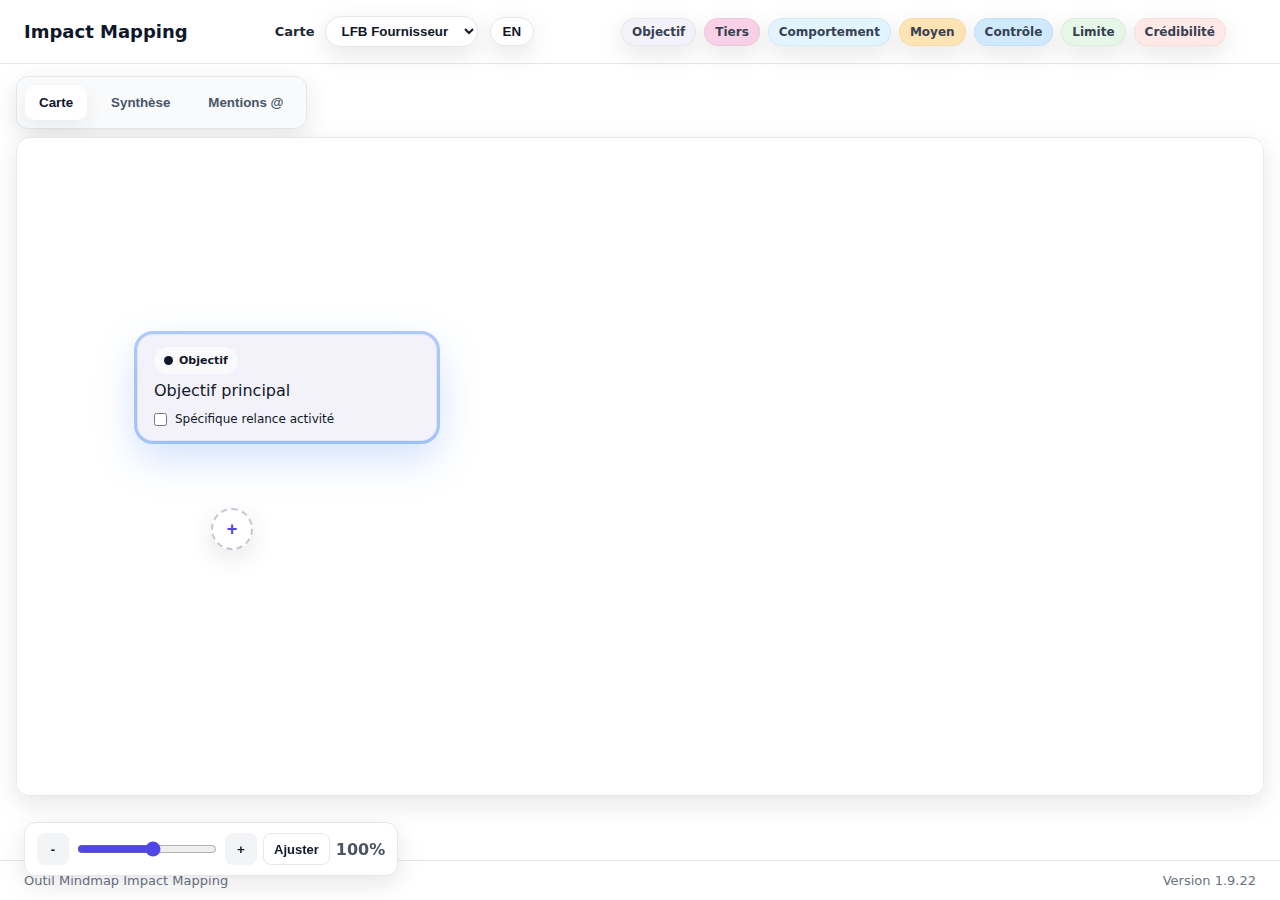
<file: mindmap/index.html>
<!DOCTYPE html>
<html lang="fr">
<head>
  <meta charset="UTF-8" />
  <meta name="viewport" content="width=device-width, initial-scale=1.0" />
  <title>Impact Mapping</title>
  <link rel="stylesheet" href="styles.css" />
</head>
<body>
  <header class="topbar">
    <div class="brand" data-i18n="brand">Impact Mapping</div>
    <div class="topbar-actions">
      <div class="map-controls">
        <label id="map-selector-label" for="map-selector" data-i18n="mapSelectorLabel">Carte</label>
        <select id="map-selector" aria-label="Choisir une carte" data-i18n-aria-label="mapSelectorAriaLabel"></select>
      </div>
      <button id="language-toggle" class="lang-toggle" type="button" aria-label="Passer en anglais">EN</button>
    </div>
    <div class="legend"></div>
  </header>

  <main class="app-layout">
    <section id="question-panel" class="question-panel" aria-live="polite" hidden>
      <div class="question-panel-title" id="question-panel-title" data-i18n="questionPanelTitle">Questions à poser</div>
      <div class="question-panel-body" id="question-panel-body"></div>
    </section>
    <div class="tab-bar" role="tablist" aria-label="Navigation des onglets" data-i18n-aria-label="tabBarAriaLabel">
      <button class="tab-button active" data-tab-target="tab-map" role="tab" aria-selected="true" data-i18n="tabMap">Carte</button>
      <button class="tab-button" data-tab-target="tab-synthese" role="tab" aria-selected="false" data-i18n="tabSynthese">Synthèse</button>
      <button class="tab-button" data-tab-target="tab-mentions" role="tab" aria-selected="false" data-i18n="tabMentions">Mentions @</button>
      <button class="tab-button" data-tab-target="tab-notes" role="tab" aria-selected="false" data-i18n="tabConfiguration">Configuration</button>
    </div>
    <section class="tab-panel active" id="tab-map" role="tabpanel">
      <div class="workspace" id="workspace">
        <div class="map-wrapper" id="map-wrapper">
          <svg id="connections" class="connections" xmlns="http://www.w3.org/2000/svg"></svg>
          <div id="nodes" class="nodes"></div>
        </div>
      </div>
    </section>
    <section class="tab-panel" id="tab-notes" role="tabpanel" aria-live="polite">
      <div class="note-helper">
        <div class="helper-title" data-i18n="helperTitle">Prise de notes en direct</div>
        <div id="current-selection" class="current-selection">Sélection : Objectif</div>
        <div class="helper-actions">
          <button id="add-sibling" type="button" data-i18n="addSibling">Ajouter au même niveau (Entrée)</button>
          <button id="add-child" type="button" data-i18n="addChild">Ajouter un enfant (Tab)</button>
          <button id="delete-branch" type="button" class="danger" data-i18n="deleteBranch">Supprimer la branche (Suppr)</button>
        </div>
        <div class="hint" data-i18n="notesHint">Astuce : Alt + Entrée ou Maj + Entrée pour insérer un retour à la ligne dans une note.</div>
          <div class="tag-admin">
            <div class="tag-admin-title" data-i18n="tagAdminTitle">Back-office des tags "Moyen"</div>
            <div class="tag-admin-desc" data-i18n="tagAdminDesc">Mettez à jour la liste déroulante affichée sur les noeuds de la colonne Moyen.</div>
            <div class="tag-admin-form">
              <input id="new-tag" type="text" placeholder="Nouveau tag" aria-label="Ajouter un tag" data-i18n-placeholder="newTagPlaceholder" data-i18n-aria-label="newTagAriaLabel" />
              <button id="add-tag" type="button" data-i18n="addTagButton">Ajouter</button>
            </div>
            <div id="tag-list" class="tag-list"></div>
          </div>

          <div class="tag-admin">
            <div class="tag-admin-title" data-i18n="tierAdminTitle">Back-office des catégories "Tiers"</div>
            <div class="tag-admin-desc" data-i18n="tierAdminDesc">Mettez à jour la liste déroulante affichée sur les noeuds de la colonne Tiers.</div>
            <div class="tag-admin-form">
              <input id="new-tier-category" type="text" placeholder="Nouvelle catégorie" aria-label="Ajouter une catégorie" data-i18n-placeholder="newTierCategoryPlaceholder" data-i18n-aria-label="newTierCategoryAriaLabel" />
              <button id="add-tier-category" type="button" data-i18n="addTierCategoryButton">Ajouter</button>
            </div>
            <div id="tier-category-list" class="tag-list"></div>
          </div>

          <div class="tag-admin">
            <div class="tag-admin-title" data-i18n="questionAdminTitle">Back-office des questions par badge</div>
            <div class="tag-admin-desc" data-i18n="questionAdminDesc">Saisissez une question par ligne pour chaque catégorie de badge de la carte active.</div>
            <div id="question-config-list" class="question-config-list"></div>
          </div>

      </div>
    </section>

    <section class="tab-panel" id="tab-synthese" role="tabpanel" aria-live="polite">
      <div class="synthese-panel">
        <div class="synthese-header">
          <div>
            <div class="synthese-title" data-i18n="syntheseTitle">Synthèse des chaînes</div>
            <p class="synthese-desc" id="synthese-desc">Générez automatiquement les phrases « Catégorie du moyen de Catégorie du tiers afin de Comportement » pour chaque chaîne.</p>
          </div>
          <button id="copy-all-synthese" type="button" class="ghost" data-i18n="copyAllSynthese">Copier toutes les synthèses</button>
          <button id="export-chains-csv" type="button" class="ghost" data-i18n="exportChainsCsv">Exporter CSV</button>
        </div>
        <div id="synthese-list" class="synthese-list" aria-live="polite"></div>
      </div>
    </section>

    <section class="tab-panel" id="tab-mentions" role="tabpanel" aria-live="polite">
      <div class="mentions-panel">
        <div class="mention-admin">
          <div class="mention-admin-title" data-i18n="mentionAdminTitle">Back-office des mentions @</div>
          <div class="mention-admin-desc" data-i18n="mentionAdminDesc">Liste des bulles contenant des mentions, regroupées par personne citée.</div>
          <div id="mention-list" class="mention-list" aria-live="polite"></div>
        </div>
      </div>
    </section>
    <div class="zoom-panel" aria-label="Contrôles de zoom" data-i18n-aria-label="zoomPanelAriaLabel">
      <button id="zoom-out" aria-label="Dézoomer" data-i18n-aria-label="zoomOutAriaLabel">-</button>
      <input id="zoom-range" type="range" min="40" max="150" step="5" value="100" aria-label="Zoom" data-i18n-aria-label="zoomRangeAriaLabel" />
      <button id="zoom-in" aria-label="Zoomer" data-i18n-aria-label="zoomInAriaLabel">+</button>
      <button id="fit-map" class="ghost" aria-label="Adapter à l'écran" data-i18n="fitMap" data-i18n-aria-label="fitMapAriaLabel">Ajuster</button>
      <div id="zoom-value" class="zoom-value">100%</div>
    </div>
  </main>

  <footer class="footer">
    <div data-i18n="footerLabel">Outil Mindmap Impact Mapping</div>
    <div class="version">Version 1.9.22</div>
  </footer>

  <script src="script.js"></script>
</body>
</html>
</file>
<file: mindmap/styles.css>
:root {
  --objective: #f3f2fa;
  --tier: #f8d1e6;
  --comportement: #e1f4ff;
  --moyen: #ffe4b3;
  --controle: #cfe9ff;
  --limite: #e6f7e7;
  --proba: #ffe8e5;
  --text: #0f172a;
  --muted: #6b7280;
  --border: #e5e7eb;
  --shadow: 0 8px 24px rgba(15, 23, 42, 0.1);
}

* {
  box-sizing: border-box;
}

html,
body {
  height: 100%;
}

body {
  margin: 0;
  font-family: "Inter", system-ui, -apple-system, BlinkMacSystemFont, "Segoe UI", sans-serif;
  color: var(--text);
  background: #ffffff;
  display: flex;
  flex-direction: column;
  height: 100vh;
  overflow: hidden;
}

body:not(.mindmap-admin-mode) .tab-button[data-tab-target="tab-notes"],
body:not(.mindmap-admin-mode) #tab-notes {
  display: none;
}

body.mindmap-admin-mode .tab-button:not([data-tab-target="tab-notes"]),
body.mindmap-admin-mode #tab-map,
body.mindmap-admin-mode #tab-synthese,
body.mindmap-admin-mode #tab-mentions,
body.mindmap-admin-mode .question-panel,
body.mindmap-admin-mode .zoom-panel {
  display: none;
}

body.mindmap-readonly .node-text {
  cursor: default;
}

body.mindmap-readonly .objective-add {
  display: none;
}

body.mindmap-readonly .tag-row select,
body.mindmap-readonly .objective-flag input {
  pointer-events: none;
  opacity: 0.7;
}

.topbar {
  display: flex;
  align-items: center;
  justify-content: space-between;
  padding: 16px 24px;
  border-bottom: 1px solid var(--border);
  position: sticky;
  top: 0;
  background: #fff;
  z-index: 10;
  gap: 16px;
}

.brand {
  font-size: 18px;
  font-weight: 700;
}

.topbar-actions {
  display: flex;
  align-items: center;
  gap: 12px;
}

.map-controls {
  display: flex;
  align-items: center;
  gap: 10px;
  font-weight: 600;
  color: #1f2937;
}

.map-controls label {
  font-size: 13px;
}

#map-selector {
  border-radius: 999px;
  border: 1px solid var(--border);
  padding: 6px 12px;
  font-weight: 600;
  background: #ffffff;
  box-shadow: var(--shadow);
  color: #111827;
}

#map-selector:focus {
  outline: 2px solid rgba(59, 130, 246, 0.35);
  outline-offset: 2px;
}

.lang-toggle {
  border-radius: 999px;
  border: 1px solid var(--border);
  padding: 6px 12px;
  font-weight: 700;
  background: #ffffff;
  color: #111827;
  box-shadow: var(--shadow);
  cursor: pointer;
}

.lang-toggle:focus {
  outline: 2px solid rgba(59, 130, 246, 0.35);
  outline-offset: 2px;
}

.legend {
  display: flex;
  gap: 8px;
  align-items: center;
  margin-right:30px
}

.legend-item {
  padding: 6px 10px;
  border-radius: 999px;
  font-size: 12px;
  font-weight: 600;
  color: #374151;
  border: 1px solid rgba(0, 0, 0, 0.04);
  box-shadow: var(--shadow);
}

.legend-item.objective { background: var(--objective); }
.legend-item.tier { background: var(--tier); }
.legend-item.comportement { background: var(--comportement); }
.legend-item.moyen { background: var(--moyen); }
.legend-item.controle { background: var(--controle); }
.legend-item.limite { background: var(--limite); }
.legend-item.proba { background: var(--proba); }

.app-layout {
  display: flex;
  flex-direction: column;
  gap: 8px;
  padding: 12px 16px 64px;
  position: relative;
  flex: 1;
  min-height: 0;
}

.question-panel {
  width: 320px;
  max-width: calc(100% - 32px);
  background: #f8fafc;
  border: 1px solid var(--border);
  border-radius: 14px;
  box-shadow: var(--shadow);
  padding: 16px 18px;
  display: flex;
  flex-direction: column;
  gap: 10px;
  position: fixed;
  right: 24px;
  top: 50%;
  transform: translateY(-50%);
  max-height: calc(100vh - 180px);
  overflow-y: auto;
  z-index: 30;
}

.question-panel[hidden] {
  display: none;
}

.question-panel-title {
  font-weight: 800;
  font-size: 16px;
}

.question-panel-body {
  color: #334155;
  display: grid;
  gap: 8px;
}

.question-panel-body ul {
  margin: 0;
  padding-left: 18px;
  display: grid;
  gap: 6px;
}

.question-panel-body p {
  margin: 0;
}

.question-panel-body .empty {
  color: var(--muted);
  font-size: 13px;
}

.tab-bar {
  display: inline-flex;
  gap: 10px;
  background: #f8fafc;
  padding: 8px;
  border-radius: 12px;
  border: 1px solid var(--border);
  box-shadow: var(--shadow);
  width: fit-content;
}

.tab-button {
  border: none;
  background: transparent;
  padding: 10px 14px;
  border-radius: 10px;
  font-weight: 700;
  color: #475569;
  cursor: pointer;
  transition: background 0.2s ease, color 0.2s ease, box-shadow 0.2s ease;
}

.tab-button.active {
  background: #ffffff;
  color: #0f172a;
  box-shadow: 0 8px 20px rgba(0, 0, 0, 0.06);
}

.tab-panel {
  display: none;
  flex: 1;
}

.tab-panel.active {
  display: flex;
  flex-direction: column;
  min-height: 0;
}

.workspace {
  flex: 1;
  position: relative;
  overflow: auto;
  background: #ffffff;
  border: 1px solid var(--border);
  border-radius: 14px;
  box-shadow: var(--shadow);
}

.map-wrapper {
  position: relative;
  width: 2600px;
  height: 1600px;
  margin: 0 auto;
  transform-origin: 0 0;
}

.nodes {
  position: absolute;
  top: 0;
  left: 0;
}

.node {
  position: absolute;
  padding: 12px 16px;
  border-radius: 16px;
  width: 300px;
  min-width: 300px;
  max-width: 300px;
  line-height: 1.4;
  font-weight: 400;
  cursor: pointer;
  transition: transform 0.2s ease, box-shadow 0.2s ease, border-color 0.2s ease;
  border: 1px solid rgba(0, 0, 0, 0.05);
  box-shadow: var(--shadow);
  color: #111827;
  z-index: 1;
}

.node .node-text {
  outline: none;
  white-space: pre-wrap;
}

.node .node-expand {
  position: absolute;
  top: 12px;
  right: 12px;
  width: 22px;
  height: 22px;
  border-radius: 50%;
  border: 1px solid rgba(15, 23, 42, 0.2);
  background: rgba(255, 255, 255, 0.8);
  color: #0f172a;
  font-size: 14px;
  font-weight: 700;
  line-height: 1;
  cursor: pointer;
  display: grid;
  place-items: center;
  transition: transform 0.1s ease, background 0.2s ease;
}

.node .node-expand:hover {
  background: #ffffff;
  transform: translateY(-1px);
}

.node .node-expand:active {
  transform: translateY(0);
}

.node .node-delete {
  position: absolute;
  top: 12px;
  right: 12px;
  width: 20px;
  height: 20px;
  border-radius: 50%;
  border: 1px solid rgba(15, 23, 42, 0.2);
  background: rgba(255, 255, 255, 0.7);
  color: #0f172a;
  font-size: 14px;
  font-weight: 600;
  line-height: 1;
  cursor: pointer;
  display: grid;
  place-items: center;
  opacity: 0.6;
  transition: opacity 0.2s ease, transform 0.1s ease, background 0.2s ease;
}

.node:hover .node-delete,
.node .node-delete:focus-visible {
  opacity: 1;
}

.node .node-delete:hover {
  background: #ffffff;
  transform: translateY(-1px);
}

.node .node-delete:active {
  transform: translateY(0);
}

.node .node-text:empty:before {
  content: attr(data-placeholder);
  color: var(--muted);
  opacity: 0.8;
}

.node .badge {
  display: inline-flex;
  align-items: center;
  gap: 6px;
  font-size: 11px;
  font-weight: 700;
  padding: 6px 10px;
  border-radius: 999px;
  background: rgba(255, 255, 255, 0.6);
  margin-bottom: 6px;
  color: #111827;
  cursor: pointer;
}

.node .badge .dot {
  width: 9px;
  height: 9px;
  border-radius: 50%;
  background: currentColor;
}

.node.selected,
.node.selected-parent {
  outline: 3px solid rgba(59, 130, 246, 0.4);
}

.node.selected {
  transform: translateY(-4px);
  box-shadow: 0 16px 40px rgba(59, 130, 246, 0.25);
}

.node.editing {
  z-index: 5;
}

.node.link-target {
  outline: 3px dashed rgba(59, 130, 246, 0.6);
}

.node.objective { background: var(--objective); }
.node.tier { background: var(--tier); }
.node.comportement { background: var(--comportement); }
.node.moyen { background: var(--moyen); }
.node.controle { background: var(--controle); }
.node.limite { background: var(--limite); }
.node.proba { background: var(--proba); }

.connections {
  position: absolute;
  inset: 0;
  pointer-events: none;
}

.path {
  fill: none;
  stroke: #91a4c1;
  stroke-width: 2.5;
  stroke-linecap: round;
  stroke-linejoin: round;
}

.path.preview {
  stroke-dasharray: 6 4;
}

.objective-add {
  position: absolute;
  left: 120px;
  width: 42px;
  height: 42px;
  border-radius: 50%;
  border: 2px dashed #c4c7d1;
  color: #4f46e5;
  background: #ffffff;
  display: grid;
  place-items: center;
  font-size: 18px;
  font-weight: 800;
  cursor: pointer;
  box-shadow: var(--shadow);
  transition: transform 0.15s ease, box-shadow 0.15s ease, border-color 0.15s ease;
}

.objective-add:hover {
  transform: translateY(-2px);
  box-shadow: 0 12px 26px rgba(79, 70, 229, 0.18);
  border-color: #a5a9b6;
}

.objective-add:active {
  transform: translateY(0);
  box-shadow: var(--shadow);
}

.collapse-toggle {
  position: absolute;
  right: -14px;
  top: 24px;
  width: 28px;
  height: 28px;
  border-radius: 50%;
  border: 1px solid rgba(0, 0, 0, 0.1);
  background: #fff;
  cursor: pointer;
  box-shadow: 0 6px 18px rgba(0, 0, 0, 0.1);
  display: grid;
  place-items: center;
  transition: transform 0.15s ease, background 0.15s ease;
}

.collapse-toggle::before {
  content: '›';
  font-weight: 700;
  color: #111827;
}

.collapse-toggle.collapsed::before {
  transform: rotate(90deg);
}

.collapse-toggle:hover {
  background: #f3f4f6;
  transform: translateY(-1px);
}

.tag-row {
  display: flex;
  align-items: center;
  gap: 8px;
  margin-top: 8px;
}

.objective-flag {
  display: flex;
  align-items: center;
  gap: 8px;
  margin-top: 8px;
  font-size: 12px;
  color: #111827;
  cursor: pointer;
}

.objective-flag input {
  margin: 0;
}

.tag-label {
  font-size: 12px;
  font-weight: 700;
  color: #374151;
}

.tag-select {
  flex: 1;
  padding: 8px 10px;
  border-radius: 10px;
  border: 1px solid var(--border);
  background: rgba(255, 255, 255, 0.85);
}

.zoom-panel {
  position: fixed;
  left: 24px;
  bottom: 24px;
  background: #fff;
  padding: 10px 12px;
  border-radius: 12px;
  box-shadow: var(--shadow);
  display: inline-flex;
  align-items: center;
  gap: 6px;
  border: 1px solid var(--border);
  z-index: 20;
}

.zoom-panel button {
  border: none;
  background: #f3f4f6;
  color: #111827;
  font-weight: 700;
  width: 32px;
  height: 32px;
  border-radius: 8px;
  cursor: pointer;
  transition: background 0.2s ease, transform 0.1s ease;
}

.zoom-panel button:hover {
  background: #e5e7eb;
}

.zoom-panel button:active {
  transform: translateY(1px);
}

.zoom-panel button.ghost {
  background: transparent;
  border: 1px solid var(--border);
  width: auto;
  padding: 6px 10px;
  font-size: 13px;
  font-weight: 600;
}

.zoom-panel input[type="range"] {
  accent-color: #4f46e5;
  width: 140px;
}

.zoom-value {
  min-width: 48px;
  text-align: right;
  font-weight: 700;
  color: #4b5563;
}

.note-helper {
  display: flex;
  flex-direction: column;
  gap: 10px;
  padding: 14px 16px;
  max-width: 520px;
  background: #0b172a;
  color: #e2e8f0;
  border-radius: 14px;
  box-shadow: 0 16px 40px rgba(15, 23, 42, 0.35);
  border: 1px solid rgba(255, 255, 255, 0.08);
}

.note-helper .helper-title {
  font-weight: 700;
  font-size: 14px;
  display: flex;
  align-items: center;
  gap: 8px;
}

.note-helper .current-selection {
  font-size: 13px;
  color: #cbd5e1;
  line-height: 1.4;
}

.note-helper .helper-actions {
  display: grid;
  gap: 8px;
}

.note-helper .helper-actions button {
  border: 1px solid rgba(255, 255, 255, 0.16);
  background: rgba(255, 255, 255, 0.06);
  color: #e2e8f0;
  border-radius: 10px;
  padding: 10px 12px;
  font-weight: 700;
  cursor: pointer;
  transition: background 0.15s ease, transform 0.1s ease, border-color 0.2s ease;
  text-align: left;
}

.note-helper .helper-actions button:hover {
  background: rgba(255, 255, 255, 0.12);
}

.note-helper .helper-actions button:active {
  transform: translateY(1px);
}

.note-helper .helper-actions button:disabled {
  opacity: 0.45;
  cursor: not-allowed;
}

.note-helper .helper-actions .danger {
  border-color: rgba(248, 113, 113, 0.35);
  background: rgba(248, 113, 113, 0.08);
  color: #fecdd3;
}

.note-helper .hint {
  font-size: 12px;
  color: #cbd5e1;
  opacity: 0.85;
}

.tag-admin {
  border-top: 1px solid rgba(255, 255, 255, 0.12);
  padding-top: 12px;
  display: flex;
  flex-direction: column;
  gap: 10px;
}

.tag-admin-title {
  font-weight: 700;
  font-size: 13px;
  display: flex;
  align-items: center;
  gap: 8px;
}

.tag-admin-desc {
  font-size: 12px;
  color: #cbd5e1;
}

.tag-admin-form {
  display: flex;
  gap: 8px;
}

.tag-admin input {
  flex: 1;
  padding: 10px 12px;
  border-radius: 10px;
  border: 1px solid rgba(255, 255, 255, 0.16);
  background: rgba(255, 255, 255, 0.08);
  color: #e2e8f0;
}

.tag-admin button {
  border: 1px solid rgba(255, 255, 255, 0.16);
  background: rgba(255, 255, 255, 0.12);
  color: #e2e8f0;
  border-radius: 10px;
  padding: 10px 12px;
  font-weight: 700;
  cursor: pointer;
}

.tag-list {
  display: flex;
  flex-direction: column;
  gap: 6px;
}

.question-config-list {
  display: grid;
  gap: 10px;
}

.question-config-item {
  display: grid;
  gap: 6px;
}

.question-config-item label {
  font-size: 12px;
  font-weight: 700;
  color: #e2e8f0;
}

.question-config-item textarea {
  resize: vertical;
  min-height: 84px;
  padding: 10px 12px;
  border-radius: 10px;
  border: 1px solid rgba(255, 255, 255, 0.16);
  background: rgba(255, 255, 255, 0.08);
  color: #e2e8f0;
  font-family: "Inter", system-ui, sans-serif;
}

.question-config-item textarea::placeholder {
  color: rgba(226, 232, 240, 0.7);
}

.tag-item {
  display: flex;
  align-items: center;
  justify-content: space-between;
  background: rgba(255, 255, 255, 0.06);
  border: 1px solid rgba(255, 255, 255, 0.12);
  border-radius: 10px;
  padding: 8px 10px;
  color: #e2e8f0;
}

.tag-item button {
  border: none;
  background: rgba(239, 68, 68, 0.16);
  color: #fecdd3;
  padding: 6px 8px;
  border-radius: 8px;
  cursor: pointer;
}

.mention-admin {
  display: flex;
  flex-direction: column;
  gap: 10px;
}

.mentions-panel {
  background: #ffffff;
  border: 1px solid var(--border);
  border-radius: 14px;
  box-shadow: var(--shadow);
  padding: 16px;
  max-width: 720px;
}

#tab-notes .mention-admin {
  border-top: 1px solid rgba(255, 255, 255, 0.12);
  padding-top: 12px;
}

.mention-admin-title {
  font-weight: 700;
  font-size: 13px;
  display: flex;
  align-items: center;
  gap: 8px;
}

.mention-admin-desc {
  font-size: 12px;
  color: #000000;
}

.synthese-panel {
  display: flex;
  flex-direction: column;
  gap: 14px;
  background: #fff;
  padding: 16px;
  border-radius: 14px;
  border: 1px solid var(--border);
  box-shadow: var(--shadow);
}

.synthese-header {
  display: flex;
  align-items: flex-start;
  justify-content: space-between;
  gap: 16px;
  flex-wrap: wrap;
}

.synthese-title {
  font-weight: 800;
  font-size: 18px;
  margin-bottom: 4px;
}

.synthese-desc {
  margin: 0;
  color: var(--muted);
}

.synthese-list {
  display: grid;
  gap: 10px;
}

.synthese-card {
  border: 1px solid var(--border);
  border-radius: 12px;
  padding: 12px 14px;
  background: #f8fafc;
  display: flex;
  justify-content: space-between;
  align-items: center;
  gap: 12px;
}

.synthese-text {
  margin: 0;
  font-weight: 700;
  line-height: 1.5;
}

.synthese-meta {
  color: var(--muted);
  font-size: 12px;
}

.ghost {
  background: transparent;
  border: 1px solid var(--border);
  border-radius: 10px;
  padding: 10px 12px;
  cursor: pointer;
  font-weight: 700;
  color: #0f172a;
  transition: background 0.2s ease, transform 0.1s ease, border-color 0.2s ease;
}

.ghost:hover {
  background: #f8fafc;
}

.ghost:active {
  transform: translateY(1px);
}

.mention-list {
  display: flex;
  flex-direction: column;
  gap: 10px;
}

.mention-group {
  background: #0f172a;
  border: 1px solid rgba(255, 255, 255, 0.12);
  border-radius: 10px;
  padding: 10px 12px;
  display: flex;
  flex-direction: column;
  gap: 8px;
}

.mention-group-header {
  display: flex;
  justify-content: space-between;
  align-items: center;
  color: #e2e8f0;
  font-weight: 700;
  font-size: 13px;
}

.mention-group-header .count {
  font-size: 12px;
  color: #cbd5e1;
}

.mention-node-list {
  display: grid;
  gap: 6px;
}

.mention-node {
  background: rgba(255, 255, 255, 0.04);
  border: 1px solid rgba(255, 255, 255, 0.08);
  border-radius: 8px;
  padding: 8px 10px;
  color: #e2e8f0;
  display: flex;
  flex-direction: column;
  gap: 4px;
}

.mention-node .meta {
  font-size: 11px;
  color: #cbd5e1;
}

#tab-mentions .mention-admin-title {
  color: #0f172a;
}

#tab-mentions .mention-admin-desc {
  color: #475569;
}

#tab-mentions .mention-group {
  background: #f8fafc;
  border: 1px solid var(--border);
}

#tab-mentions .mention-group-header {
  color: #0f172a;
}

#tab-mentions .mention-group-header .count {
  color: #475569;
}

#tab-mentions .mention-node {
  background: #ffffff;
  border: 1px solid var(--border);
  color: #0f172a;
}

#tab-mentions .mention-node .meta {
  color: #475569;
}

.footer {
  display: flex;
  justify-content: space-between;
  align-items: center;
  padding: 12px 24px;
  border-top: 1px solid var(--border);
  background: #fff;
  font-size: 13px;
  color: var(--muted);
}

@media (max-width: 900px) {
  .legend {
    flex-wrap: wrap;
    justify-content: flex-end;
  }

  .map-wrapper {
    width: 1600px;
    height: 1200px;
  }

  .note-helper {
    position: static;
    max-width: none;
    margin: 16px;
  }

  .question-panel {
    position: static;
    width: 100%;
    max-width: 100%;
    transform: none;
    max-height: none;
  }
}
</file>
